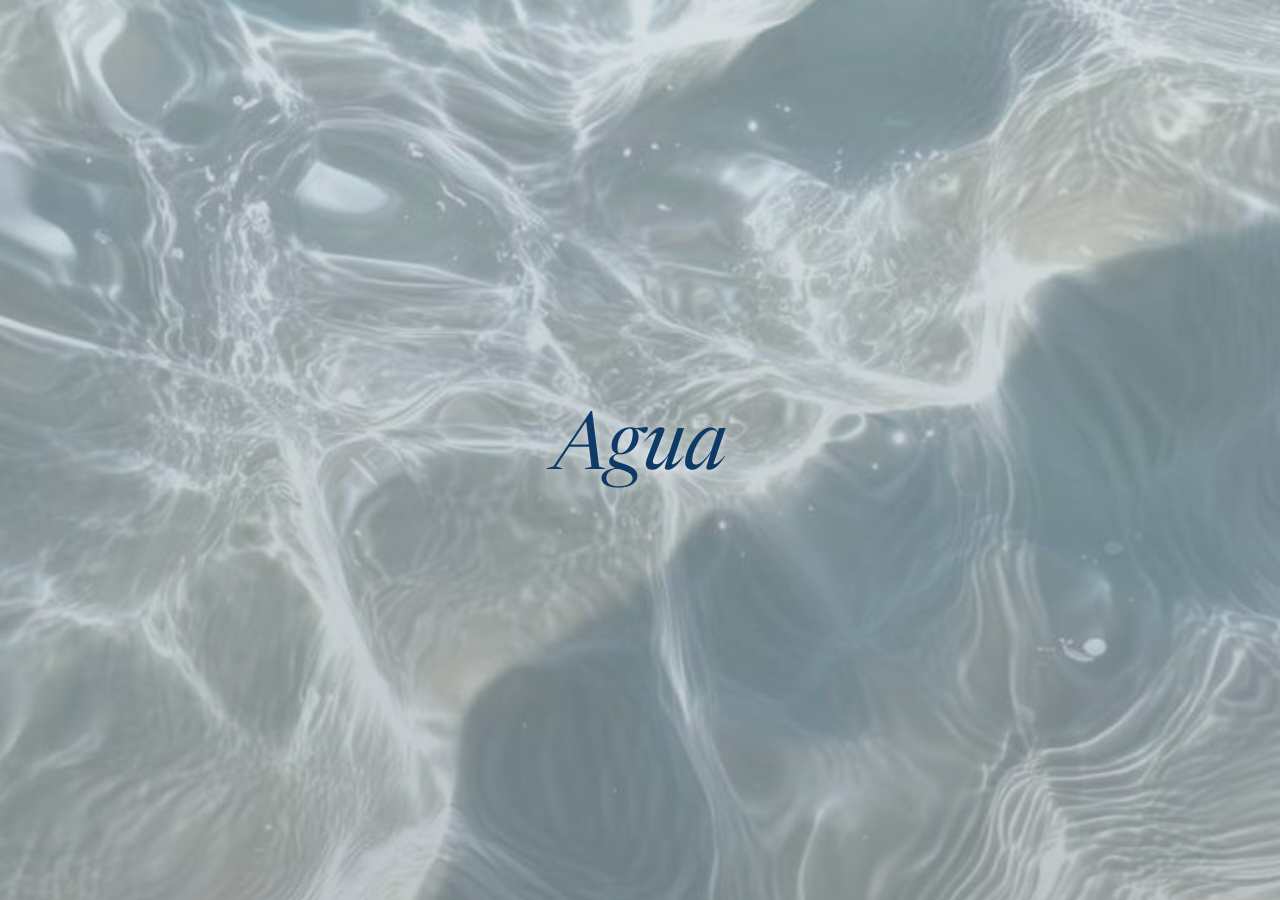
<file: index.html>
<!doctype html>
<html lang="es">
  <head>
    <meta charset="UTF-8">
    <meta name="viewport" content="width=device-width, initial-scale=1.0">
    <link rel="icon" href="https://img.icons8.com/?size=48&id=13101&format=png" />
    <title>Agua</title>
    <link rel="stylesheet" href="style.css" />
  </head>

  <body class="fondo-inicio">
    <h1><a href="inicio.html">Agua</a></h1>
  </body>
</html>
</file>
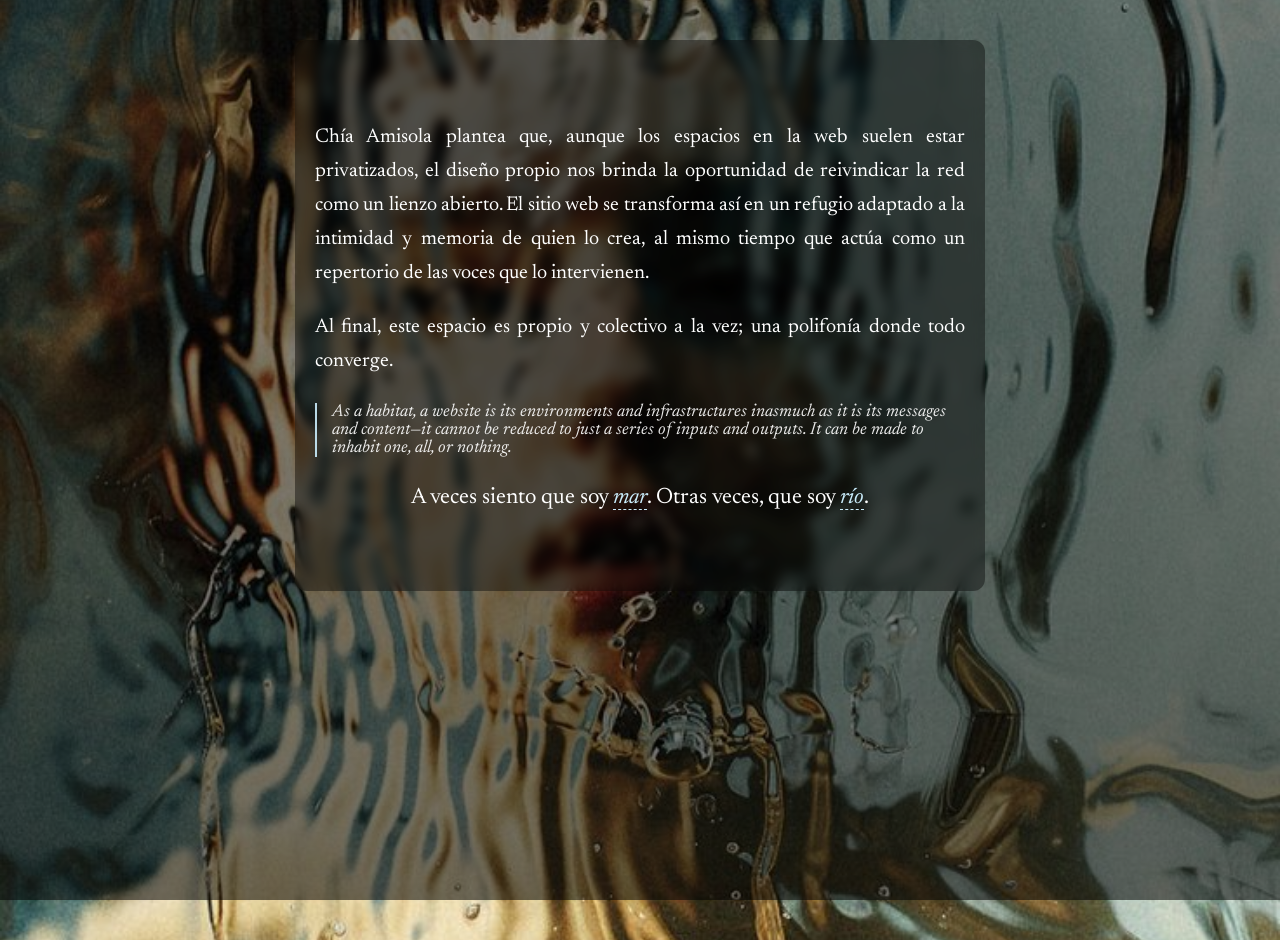
<file: inicio.html>
<!doctype html>
<html lang="es">
  <head>
    <meta charset="UTF-8">
    <meta name="viewport" content="width=device-width, initial-scale=1.0">
    <link rel="icon" href="https://img.icons8.com/?size=48&id=13101&format=png" />
    <title>Agua - Refugio</title>
    <link rel="stylesheet" href="style.css" />
  </head>

  <body class="fondo-rostro">
    <div id="contenido" class="caja-reflexion">
      <p class="texto-reflexion">
        Chía Amisola plantea que, aunque los espacios en la web suelen estar privatizados, el diseño propio nos brinda la oportunidad de reivindicar la red como un lienzo abierto. El sitio web se transforma así en un refugio adaptado a la intimidad y memoria de quien lo crea, al mismo tiempo que actúa como un repertorio de las voces que lo intervienen.
      </p>
      
      <p class="texto-reflexion">
        Al final, este espacio es propio y colectivo a la vez; una polifonía donde todo converge.
      </p>

      <blockquote class="cita-ingles">
        As a habitat, a website is its environments and infrastructures inasmuch as it is its messages and content—it cannot be reduced to just a series of inputs and outputs. It can be made to inhabit one, all, or nothing.
      </blockquote>

      <p class="texto navegacion">
        A veces siento que soy <a href="mar.html">mar</a>. Otras veces, que soy <a href="rio.html">río</a>.
      </p>
    </div>
  </body>
</html>
</file>
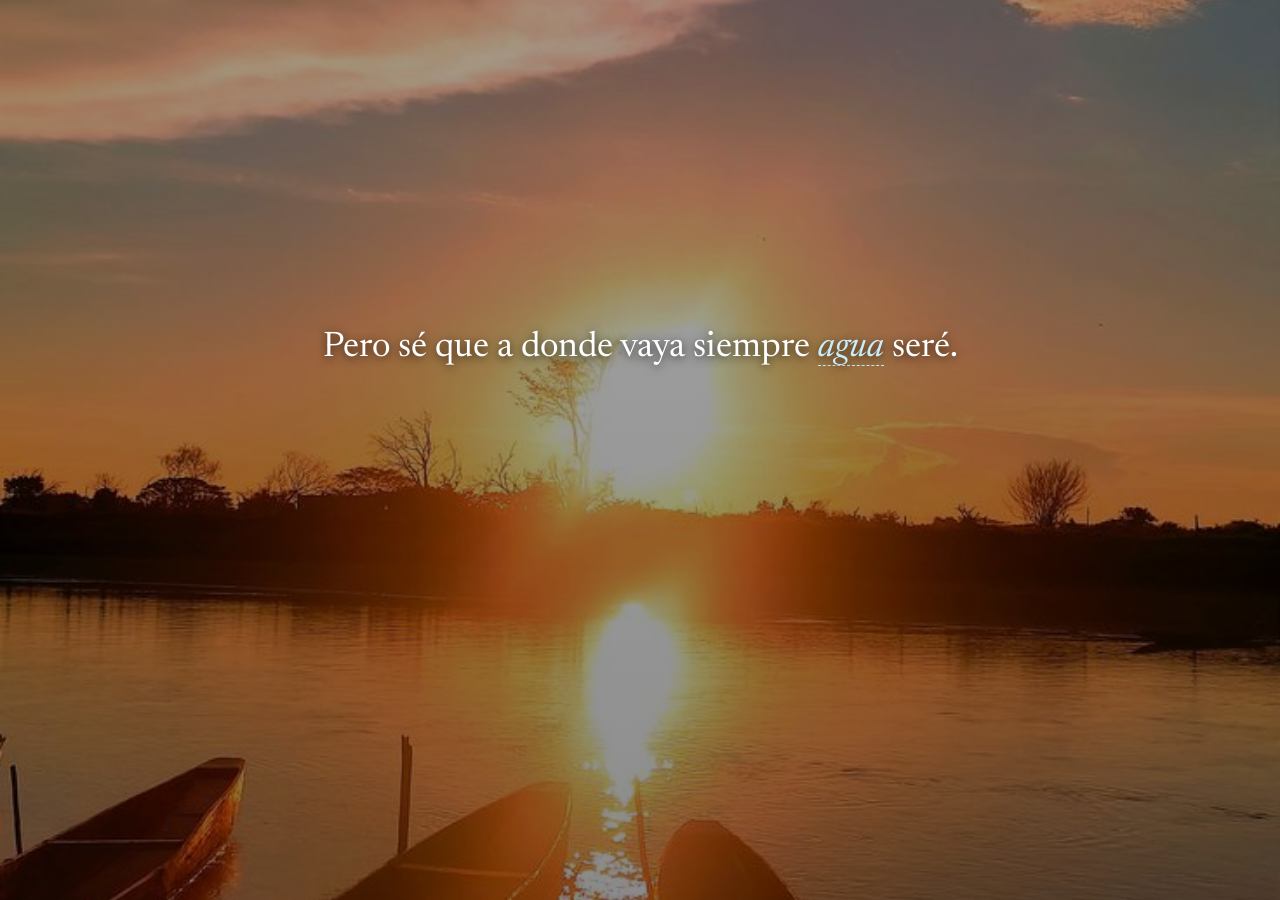
<file: rio.html>
<!doctype html>
<html lang="es">
  <head>
    <meta charset="UTF-8">
    <meta name="viewport" content="width=device-width, initial-scale=1.0">
    <link rel="icon" href="https://img.icons8.com/?size=48&id=13101&format=png" />
    <title>Agua - Río</title>
    <link rel="stylesheet" href="style.css" />
  </head>

  <body class="fondo-rio">
    <div id="contenido">
      <p class="texto texto-poetico">
        Pero sé que a donde vaya siempre <a href="inicio.html">agua</a> seré.
      </p>

      <!-- Reproductor de Spotify con tu pista exacta -->
      <div class="contenedor-audio">
        <iframe data-testid="embed-iframe" style="border-radius:12px" src="https://open.spotify.com/embed/track/4O3BXC4OlzOQZYrMdlgog9?utm_source=generator&si=392731aff06d4df6" width="100%" height="152" frameBorder="0" allowfullscreen="" allow="autoplay; clipboard-write; encrypted-media; fullscreen; picture-in-picture" loading="lazy"></iframe>
      </div>
    </div>
  </body>
</html>
</file>
<file: style.css>
@import url('https://fonts.googleapis.com/css2?family=Newsreader:ital,opsz,wght@0,6..72,300..500;1,6..72,300..500&display=swap');

html, body {
  margin: 0;
  padding: 0;
  min-height: 100vh;
  font-family: 'Newsreader', serif;
  color: #ffffff;
}

body {
  background-size: cover;
  background-position: center;
  background-attachment: fixed;
  background-repeat: no-repeat;
}

/* 1. Fondo Portada Principal (index.html) */
.fondo-inicio {
  background-image: linear-gradient(rgba(0, 50, 70, 0.15), rgba(0, 30, 50, 0.25)), 
                    url(imgs/principal.jpeg);
}

/* 2. Fondo Rostro (inicio.html con la reflexión) */
.fondo-rostro {
  background-image: linear-gradient(rgba(0, 0, 0, 0.45), rgba(0, 0, 0, 0.55)), 
                    url(imgs/inicio.jpeg);
}

/* 3. Fondo Río Magdalena (rio.html) */
.fondo-rio {
  background-image: linear-gradient(rgba(0, 0, 0, 0.35), rgba(0, 0, 0, 0.45)), 
                    url(imgs/rio.jpeg);
}

/* 4. Fondo Mar El Rodadero (mar.html) */
.fondo-mar {
  background-image: linear-gradient(rgba(0, 0, 0, 0.35), rgba(0, 0, 0, 0.45)), 
                    url(imgs/mar.jpeg);
}

/* Título de portada */
h1 {
  font-family: 'Newsreader', serif;
  font-weight: 400;
  font-style: italic;
  margin: 0;
  position: absolute;
  font-size: 80px;
  top: 50%;
  left: 50%;
  transform: translate(-50%, -50%);
}

h1 a {
  color: #0d3b66;
  text-shadow: 0 2px 10px rgba(255, 255, 255, 0.6);
  border: none;
}

/* Estilos de enlaces general */
a {
  color: #caedfc;
  text-decoration: none;
  font-style: italic;
  border-bottom: 1px dashed #caedfc;
  transition: all 0.3s ease;
}

a:hover {
  color: #ffffff;
  border-bottom: 1px solid #ffffff;
}

/* Contenedor central */
#contenido {
  max-width: 650px;
  margin: 0 auto;
  padding: 60px 20px;
  text-align: center;
}

.caja-reflexion {
  background: rgba(0, 0, 0, 0.4);
  backdrop-filter: blur(6px);
  padding: 40px;
  border-radius: 12px;
  margin-top: 40px !important;
}

.texto-reflexion {
  font-size: 1.25rem;
  line-height: 1.7;
  margin-bottom: 20px;
  text-align: justify;
}

.cita-ingles {
  font-style: italic;
  font-size: 1.1rem;
  opacity: 0.9;
  border-left: 2px solid #caedfc;
  padding-left: 15px;
  margin: 25px 0;
  text-align: left;
}

.navegacion {
  margin-top: 30px;
  font-size: 1.4rem;
}

.texto-poetico {
  font-size: 2.2rem;
  margin-top: 30vh;
  text-shadow: 0 2px 10px rgba(0, 0, 0, 0.7);
}

.contenedor-audio {
  margin-top: 30px;
}

.contenedor-audio audio {
  opacity: 0.85;
  transition: opacity 0.3s ease;
}

.contenedor-audio audio:hover {
  opacity: 1;
}

.contenedor-audio {
  margin-top: 40px;
  max-width: 420px;
  margin-left: auto;
  margin-right: auto;
  opacity: 0.5; 
  transition: opacity 0.3s ease;
}

.contenedor-audio:hover {
  opacity: 1; 
}
</file>
